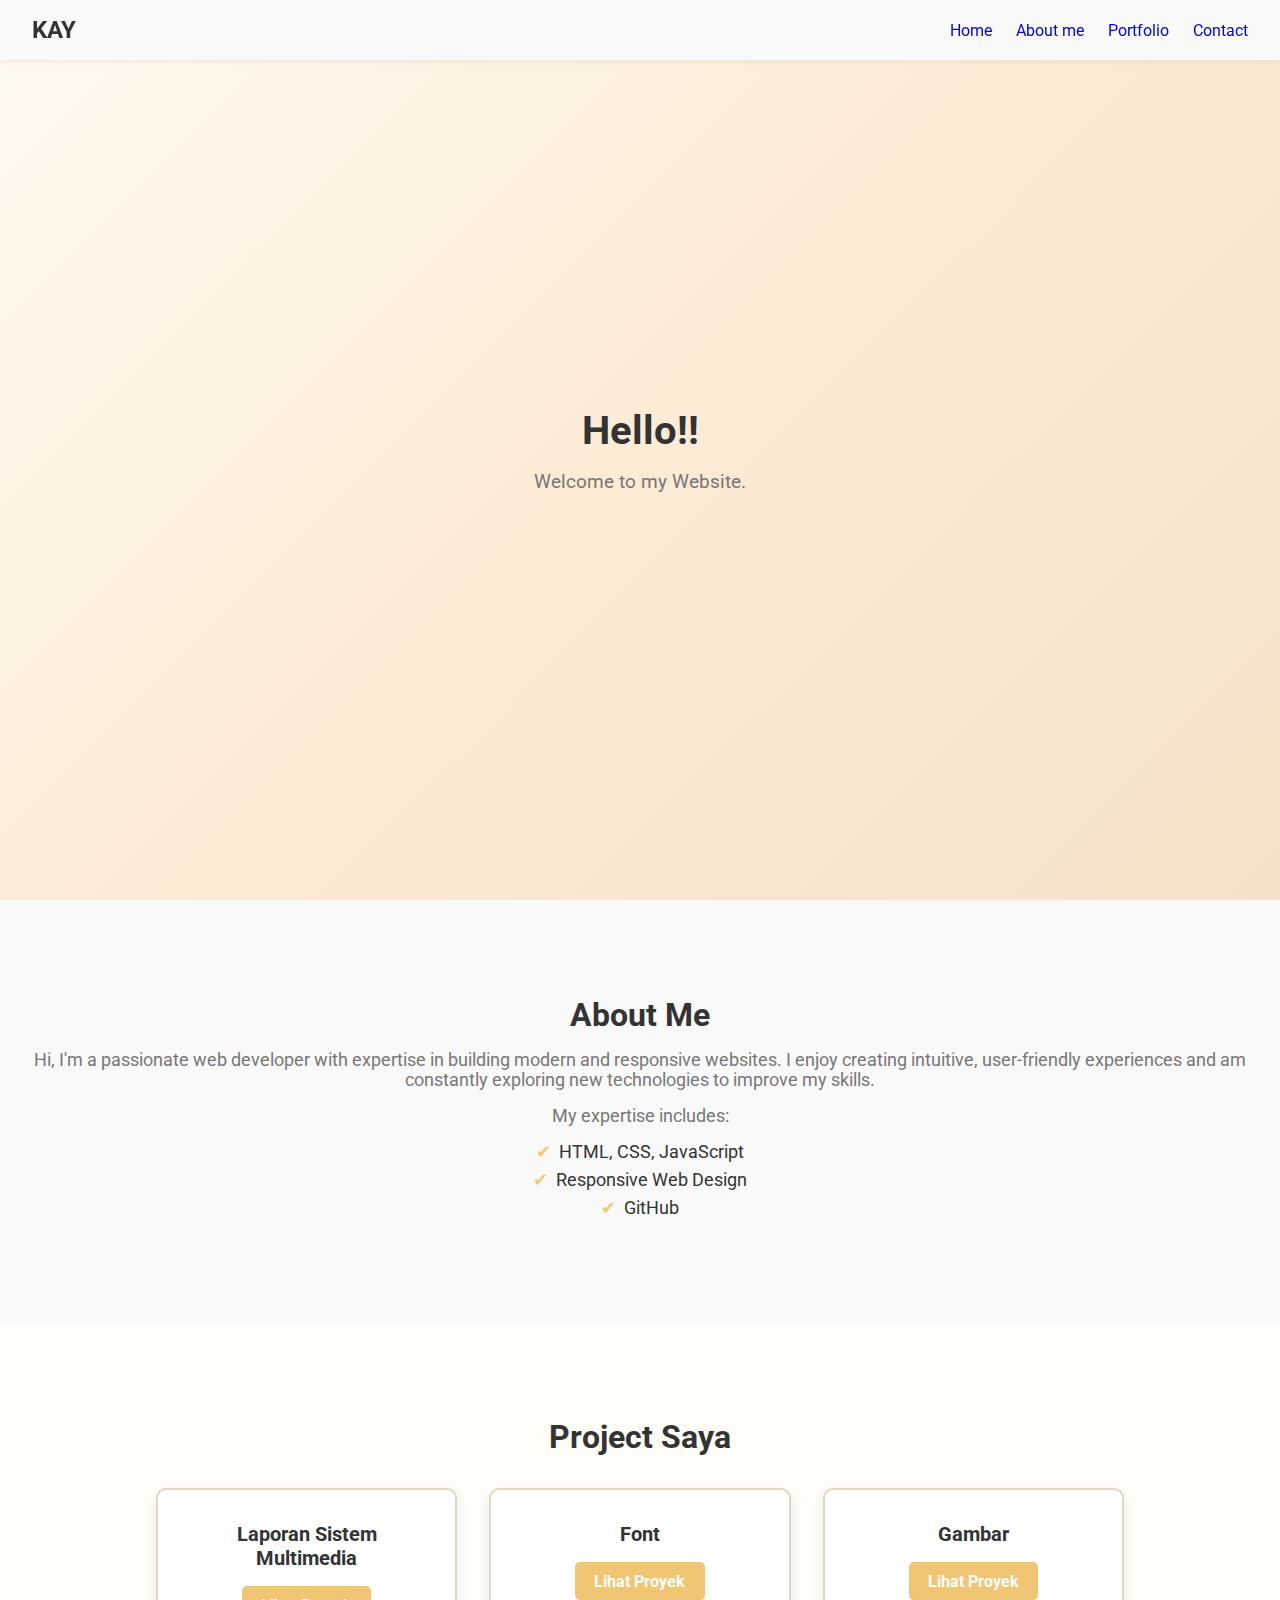
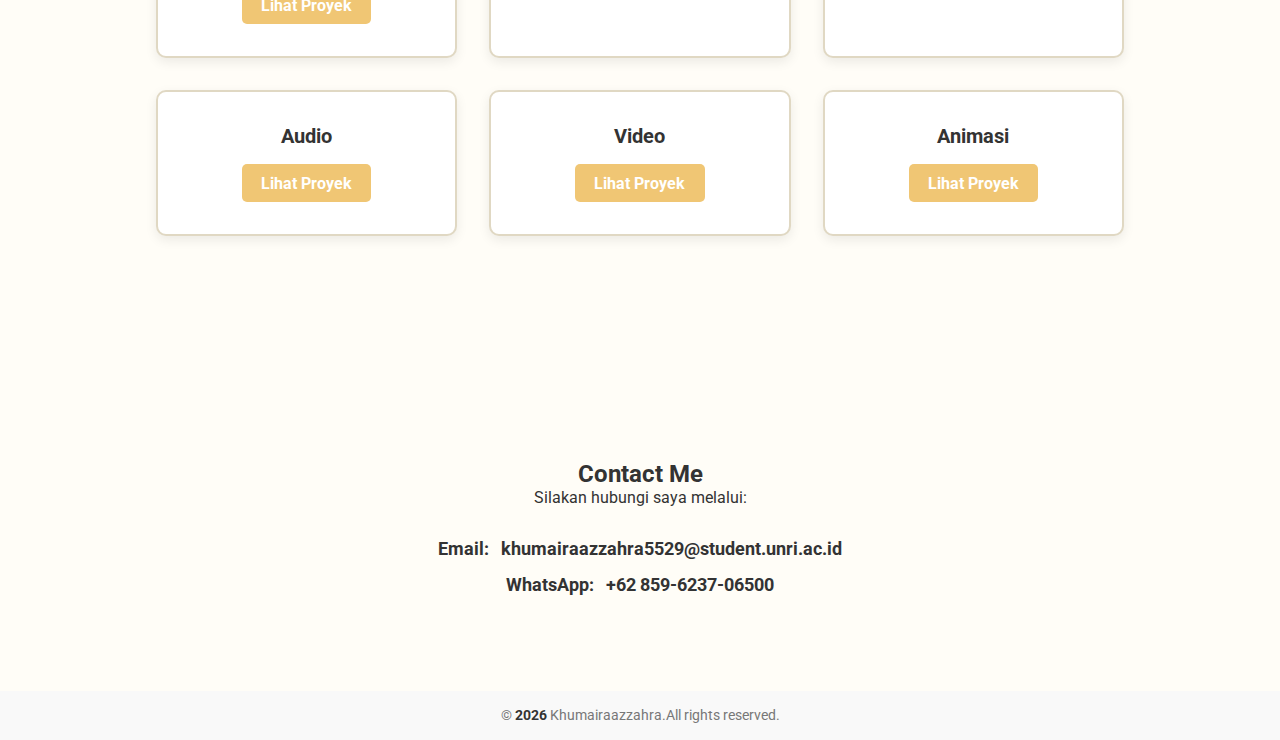
<file: index.html>
<!DOCTYPE html>
<html lang="en">
<head>
  <meta charset="UTF-8" />
  <meta name="viewport" content="width=device-width, initial-scale=1.0" />
  <title>Portofolio Cream Cerah</title>
  <link rel="stylesheet" href="maira.css" />
  <link href="https://fonts.googleapis.com/css2?family=Roboto:wght@100;400;700&display=swap" rel="stylesheet">
</head>
<body>
  <nav class="nav">
    <div class="logo"><a href="#">KAY</a></div>
    <ul class="nav-menu">
      <li><a href="#hero">Home</a></li>
      <li><a href="#about">About me</a></li>
      <li><a href="#portfolio">Portfolio</a></li>
      <li><a href="#contact">Contact</a></li>
    </ul>
  </nav>

  <section id="hero">
    <div class="hero-name">Hello!!</div>
    <p>Welcome to my Website.</p>
  </section>

  <section id="about">
    <h2>About Me</h2>
    <p>Hi, I'm a passionate web developer with expertise in building modern and responsive websites. I enjoy creating intuitive, user-friendly experiences and am constantly exploring new technologies to improve my skills.</p>
    <p>My expertise includes:</p>
    <ul>
      <li>HTML, CSS, JavaScript</li>
      <li>Responsive Web Design</li>
      <li>GitHub</li>
    </ul>
  </section>

  <section id="portfolio">
    <h2 class="portfolio-title">Project Saya</h2>
    <div class="portfolio-container">
      <div class="portfolio-item">
        <h3>Laporan Sistem Multimedia</h3>
        <a href="laporan-sistem-multimedia.pdf" class="view-link" target="_blank">Lihat Proyek</a>
      </div>
      <div class="portfolio-item">
        <h3>Font</h3>
        <a href="font.html" class="view-link" target="_blank">Lihat Proyek</a>
      </div>
      <div class="portfolio-item">
        <h3>Gambar</h3>
        <a href="gambar.html" class="view-link" target="_blank">Lihat Proyek</a>
      </div>
      <div class="portfolio-item">
        <h3>Audio</h3>
        <a href="audio.html" class="view-link" target="_blank">Lihat Proyek</a>
      </div>
      <div class="portfolio-item">
        <h3>Video</h3>
        <a href="video.html" class="view-link" target="_blank">Lihat Proyek</a>
      </div>
      <div class="portfolio-item">
        <h3>Animasi</h3>
        <a href="animasi.html" class="view-link" target="_blank">Lihat Proyek</a>
      </div>
    </div>
  </section>  

  <section id="contact">
    <h2>Contact Me</h2>
    <p>Silakan hubungi saya melalui:</p>

    <div class="contact-info-noform">
      <div class="contact-item">
        <strong>Email:</strong>
        <a href="mailto:khumairaazzahra5529@student.unri.ac.id">khumairaazzahra5529@student.unri.ac.id</a>
      </div>
      <div class="contact-item">
        <strong>WhatsApp:</strong>
        <a href="https://wa.me/62859623706500" target="_blank">+62 859-6237-06500</a>
      </div>
    </div>
  </section>

  <footer>
    <p>&copy; <span id="year"></span> Khumairaazzahra.All rights reserved.</p>
  </footer>

  <script>
    document.getElementById("year").textContent = new Date().getFullYear();
  </script>
</body>
</html>
</file>
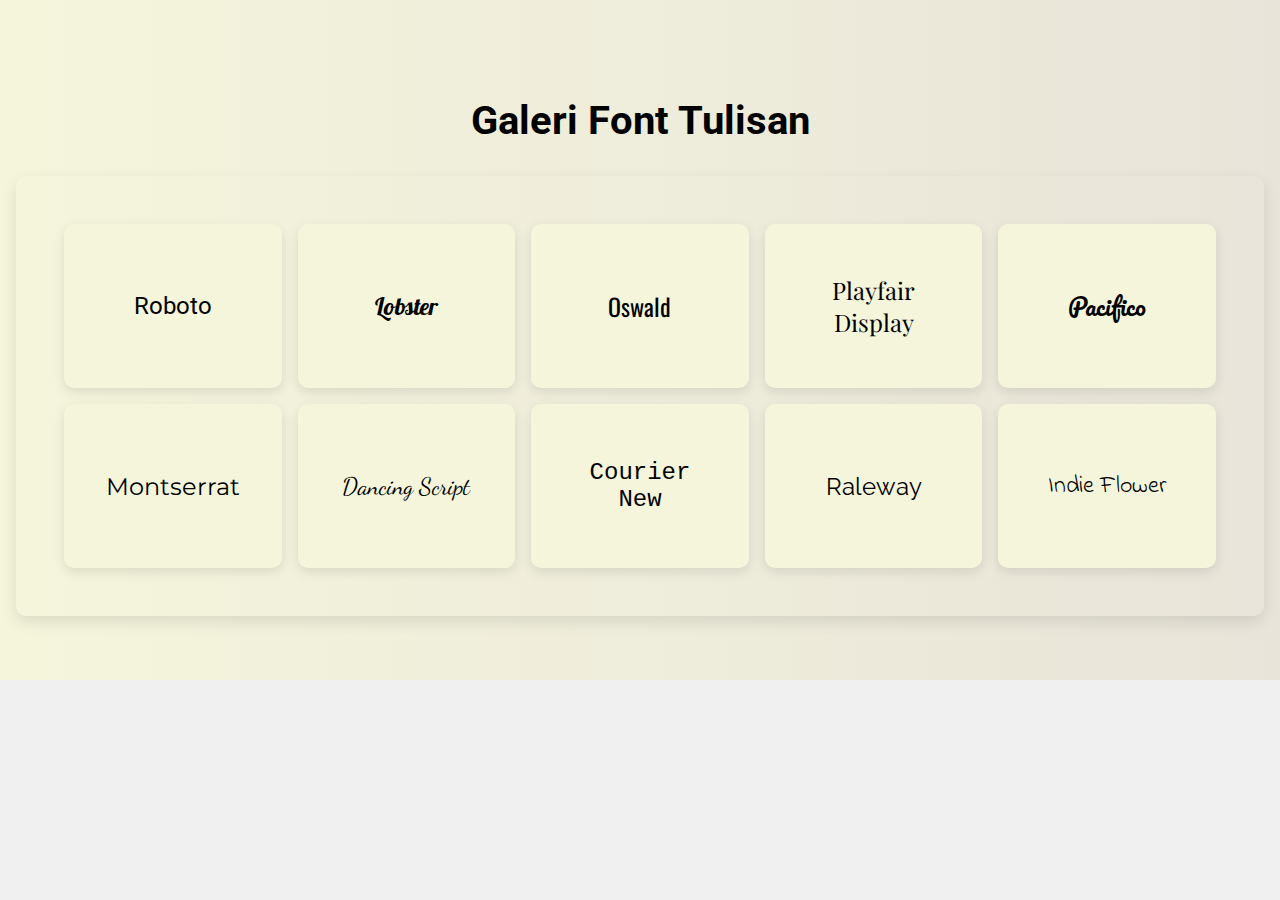
<file: font.html>
<!DOCTYPE html>
<html lang="en">
<head>
  <meta charset="UTF-8">
  <meta name="viewport" content="width=device-width, initial-scale=1.0">
  <title>Galeri Font Tulisan</title>
  <!-- Google Fonts Link -->
  <link href="https://fonts.googleapis.com/css2?family=Dancing+Script&family=Indie+Flower&family=Lobster&family=Montserrat&family=Oswald&family=Pacifico&family=Playfair+Display&family=Raleway&family=Roboto&display=swap" rel="stylesheet">
  
  <section id="galeri">
    <h2>Galeri Font Tulisan</h2>
    <div class="galeri-box">
      <div class="galeri-grid">
        <div class="galeri-item" style="font-family: 'Roboto', sans-serif;">Roboto</div>
        <div class="galeri-item" style="font-family: 'Lobster', cursive;">Lobster</div>
        <div class="galeri-item" style="font-family: 'Oswald', sans-serif;">Oswald</div>
        <div class="galeri-item" style="font-family: 'Playfair Display', serif;">Playfair Display</div>
        <div class="galeri-item" style="font-family: 'Pacifico', cursive;">Pacifico</div>
        <div class="galeri-item" style="font-family: 'Montserrat', sans-serif;">Montserrat</div>
        <div class="galeri-item" style="font-family: 'Dancing Script', cursive;">Dancing Script</div>
        <div class="galeri-item" style="font-family: 'Courier New', monospace;">Courier New</div>
        <div class="galeri-item" style="font-family: 'Raleway', sans-serif;">Raleway</div>
        <div class="galeri-item" style="font-family: 'Indie Flower', cursive;">Indie Flower</div>
      </div>
    </div>
  </section>

<style>
    body {
      font-family: 'Roboto', sans-serif;
      margin: 0;
      padding: 0;
      background-color: #f0f0f0;
    }

    #galeri {
      padding: 4rem 1rem;
      text-align: center;
      background: linear-gradient(to right, #f5f5dc, #e8e4d9); /* Gradasi warna cream */
    }

    #galeri h2 {
      font-size: 2.5rem;
      margin-bottom: 2rem;
      color: var(--primaryTextColor);
    }

    .galeri-box {
      max-width: 1200px;
      margin: 0 auto;
      padding: 2rem;
      border-radius: 10px;
      box-shadow: 0 6px 15px rgba(0, 0, 0, 0.1);
    }

    .galeri-grid {
      display: grid;
      grid-template-columns: repeat(5, 1fr);
      gap: 1rem;
      padding: 1rem;
    }

    .galeri-item {
      font-size: 1.5rem;
      text-align: center;
      padding: 2rem;
      height: 100px;
      display: flex;
      align-items: center;
      justify-content: center;
      background-color: #f5f5dc; /* Warna cream */
      border-radius: 10px;
      overflow: hidden;
      box-shadow: 0 4px 12px rgba(0, 0, 0, 0.1);
      transition: transform 0.3s ease;
    }

    .galeri-item:hover {
      transform: scale(1.05);
    }

    @media (max-width: 1024px) {
      .galeri-grid {
        grid-template-columns: repeat(3, 1fr);
      }
    }

    @media (max-width: 768px) {
      .galeri-grid {
        grid-template-columns: repeat(2, 1fr);
      }
    }

    @media (max-width: 480px) {
      .galeri-grid {
        grid-template-columns: 1fr;
      }
    }
  </style>
</file>
<file: maira.css>
@import url('https://fonts.googleapis.com/css2?family=Roboto:wght@100;400;700&display=swap');
/* General Styling */
* {
    margin: 0;
    padding: 0;
    box-sizing: border-box;
  }
  
  html {
    scroll-behavior: smooth;
  }
  body {
    font-family: 'Roboto', sans-serif;
    background-color: #fffdf7;
    color: #333;
  }
  
  /* NAVBAR */
  .nav {
    display: flex;
    justify-content: space-between;
    align-items: center;
    padding: 1rem 2rem;
    background-color: #f9f9f9;
    box-shadow: 0 2px 4px rgba(124, 111, 111, 0.1);
    position: fixed;
    top: 0;
    width: 100%;
    z-index: 1000;
  }
  
  .logo a {
    font-size: 1.5rem;
    font-weight: bold;
    text-decoration: none;
    color: #333;
  }
  
  .nav-menu {
    list-style: none;
    display: flex;
    gap: 1.5rem;
  }
  
  .nav-menu li a {
    text-decoration: none
  }  
  .nav-menu li a:hover {
    background-color: #f0c674;
    color: #fff;
  }
  
  /* No Hamburger Icon: Just Display Flex for Navbar on All Screens */
  @media (max-width: 768px) {
    .nav-menu {
      display: flex; /* Keep the navbar items horizontal even on small screens */
      justify-content: right;
      gap: 1rem;
      width: 100%;
    }
  }
  
  /* HERO SECTION */
  #hero {
    height: 100vh;
    display: flex;
    flex-direction: column;
    justify-content: center;
    align-items: center;
    text-align: center;
    padding: 2rem 1rem;
    background: linear-gradient(135deg, #fffaf0, #fcebd5, #f5e1c8);
  }
  
  .hero-name {
    font-size: 2.5rem;
    font-weight: 700;
    color: #333;
  }
  
  #hero p {
    font-size: 1.2rem;
    margin-top: 1rem;
    color: #777;
  }

  /* ABOUT ME */
#about {
    padding: 6rem 1rem;
    background-color: #f9f9f9;
    text-align: center;
    height: auto;
  }
  
  #about h2 {
    font-size: 2.5rem;
    font-weight: bold;
    color: #333;
    margin-bottom: 1rem;
  }
  
  #about p {
    font-size: 1.2rem;
    color: #777;
    margin-bottom: 1rem;
  }
  
  #about ul {
    list-style-type: none;
    padding: 0;
    font-size: 1.1rem;
    color: #333;
  }
  
  #about ul li {
    margin-bottom: 0.5rem;
  }
  
  #about ul li::before {
    content: "✔";
    margin-right: 0.5rem;
    color: #f0c674;
  }
  
  
  /* PORTFOLIO SECTION */
  #portfolio {
    padding: 6rem 1rem;
    background-color: #fffdf7;
    text-align: center;
  }
  
  .portfolio-title {
    font-size: 2rem;
    color: #333;
  }
  
  .portfolio-container {
    display: grid;
    grid-template-columns: repeat(3, 1fr);
    gap: 2rem;
    max-width: 1000px;
    margin: 0 auto;
    padding: 2rem 1rem;
  }
  
  .portfolio-item {
    background: #ffffff;
    border: 2px solid #e0d8c3;
    border-radius: 10px;
    padding: 2rem;
    box-shadow: 0 4px 12px rgba(0, 0, 0, 0.08);
    transition: transform 0.3s ease, box-shadow 0.3s ease;
    text-align: center;
  }
  
  .portfolio-item:hover {
    transform: translateY(-5px);
    box-shadow: 0 10px 25px rgba(0, 0, 0, 0.15);
  }
  
  .portfolio-item h3 {
    font-size: 1.25rem;
    margin-bottom: 1rem;
    color: #333;
  }
  
  .view-link {
    display: inline-block;
    background-color: #f0c674;
    color: #fff;
    padding: 0.6rem 1.2rem;
    border-radius: 5px;
    font-weight: bold;
    text-decoration: none;
    transition: background 0.3s ease;
  }
  
  .view-link:hover {
    background-color: #ffeaa7;
    color: #333;
  }
  
  /* ABOUT ME */
  #about {
    padding: 6rem 1rem;
    background-color: #f9f9f9;
    text-align: center;
  }
  
  #about h2 {
    font-size: 2rem;
    color: #333;
  }
  
  #about p {
    font-size: 1.1rem;
    color: #777;
  }
  
  /* CONTACT SECTION */
  #contact {
    padding: 6rem 1rem;
    background-color: #fffdf7;
    text-align: center;
  }
  
  .contact-info-noform {
    margin-top: 2rem;
    display: flex;
    flex-direction: column;
    gap: 1rem;
    align-items: left;
    font-size: 1.1rem;
    color: #333;
  }
  
  .contact-item a {
    color: #333;
    text-decoration: none;
    margin-left: 0.5rem;
    font-weight: bold;
  }
  
  .contact-item a:hover {
    text-decoration: underline;
  }
  
  /* FOOTER */
  footer {
    background-color: #f9f9f9;
    text-align: center;
    padding: 1rem 0;
  }
  
  footer p {
    color: #777;
    font-size: 0.9rem;
  }
  
  footer p span {
    font-weight: bold;
    color: #333;
  }
  
  /* RESPONSIVE LAYOUT */
@media (max-width: 768px) {
    .nav {
      flex-direction: row; /* Tetap horizontal */
      align-items: center;
      justify-content: space-between;
      padding: 1rem;
    }
  
    .nav-menu {
      flex-direction: row; /* Tetap horizontal */
      justify-content: flex-end;
      gap: 1rem;
      width: auto;
    }
  
    .nav-menu li a {
      display: block;
      padding: 0.5rem 0;
      color: #333;
    }
  
    /* Optional: center hero section on small screens */
    #hero .hero-name {
      font-size: 2rem;
    }
  
    #hero p {
      font-size: 1rem;
    }
  
    /* Stack portfolio items on small screens */
    .portfolio-container {
      grid-template-columns: 1fr;
    }
  
    /* Contact section text size tweak */
    .contact-info-noform {
      font-size: 1rem;
      align-items: center;
    }
  }
</file>
